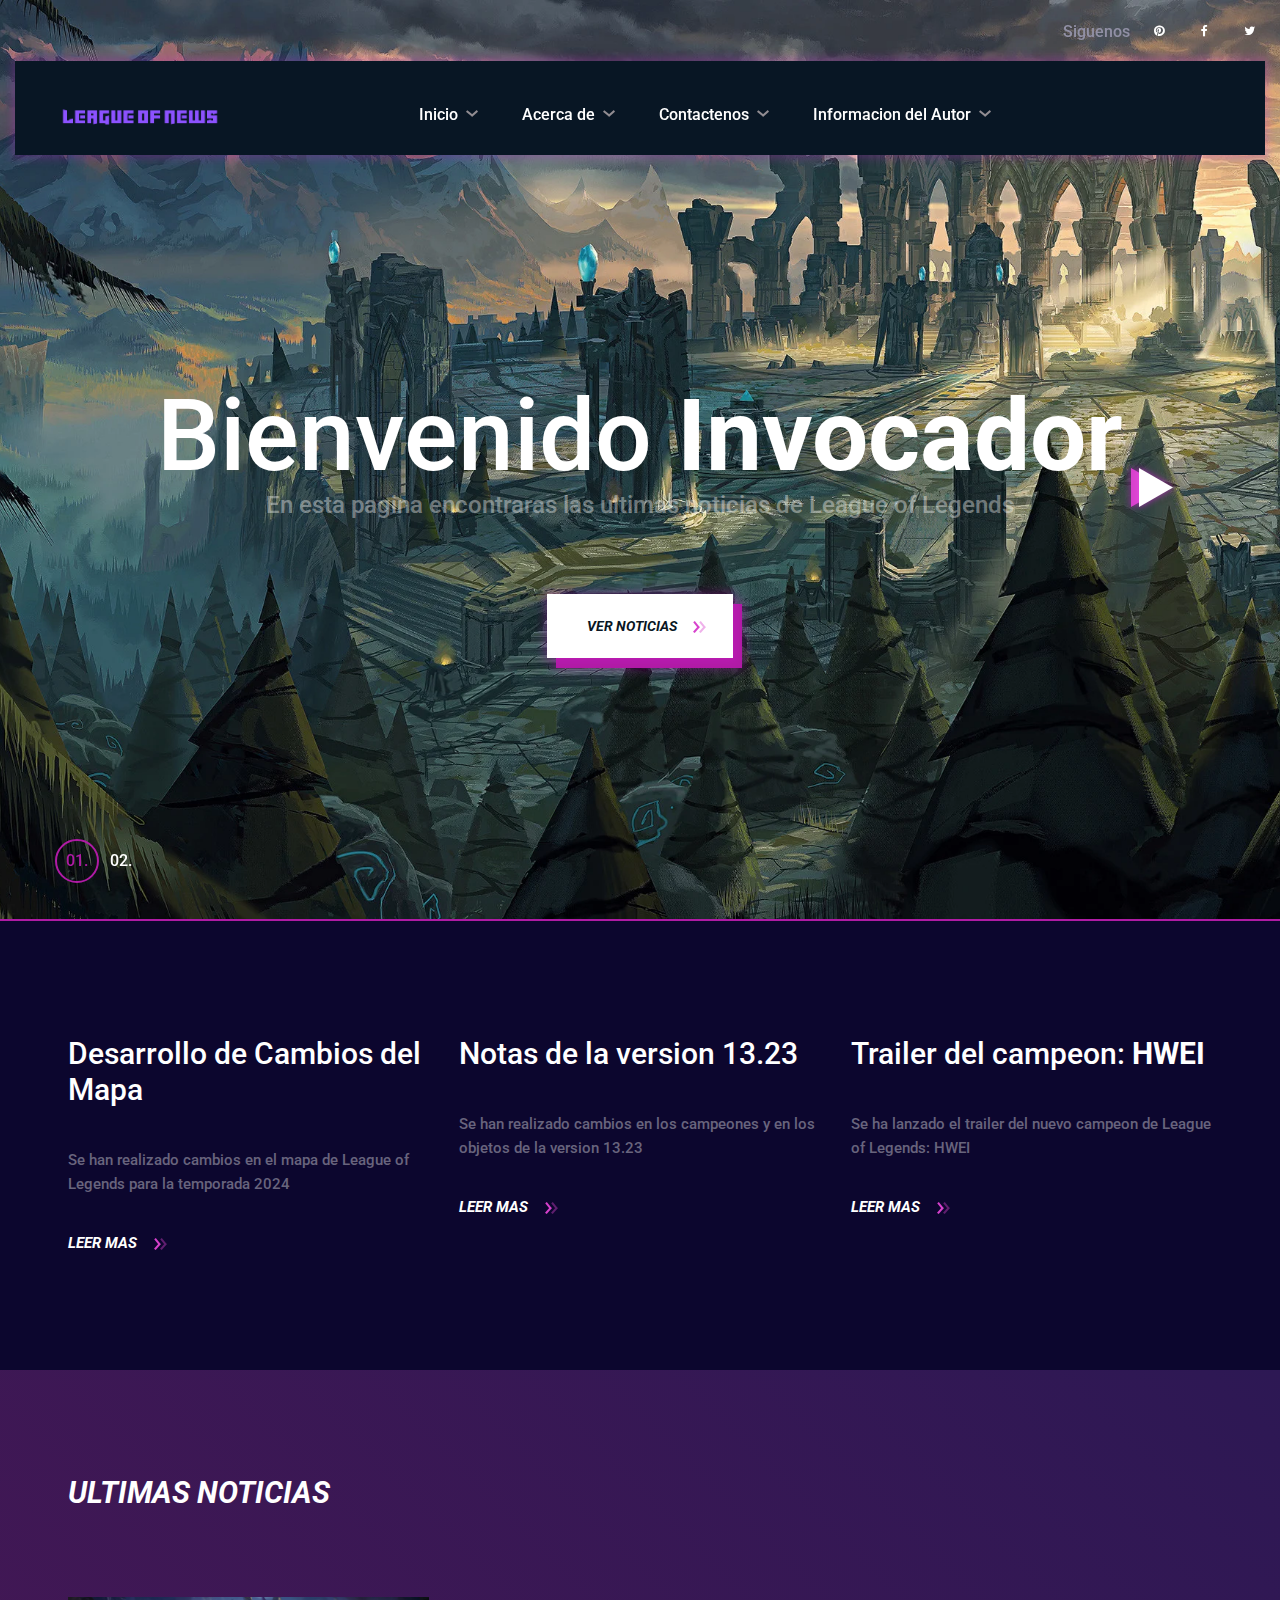
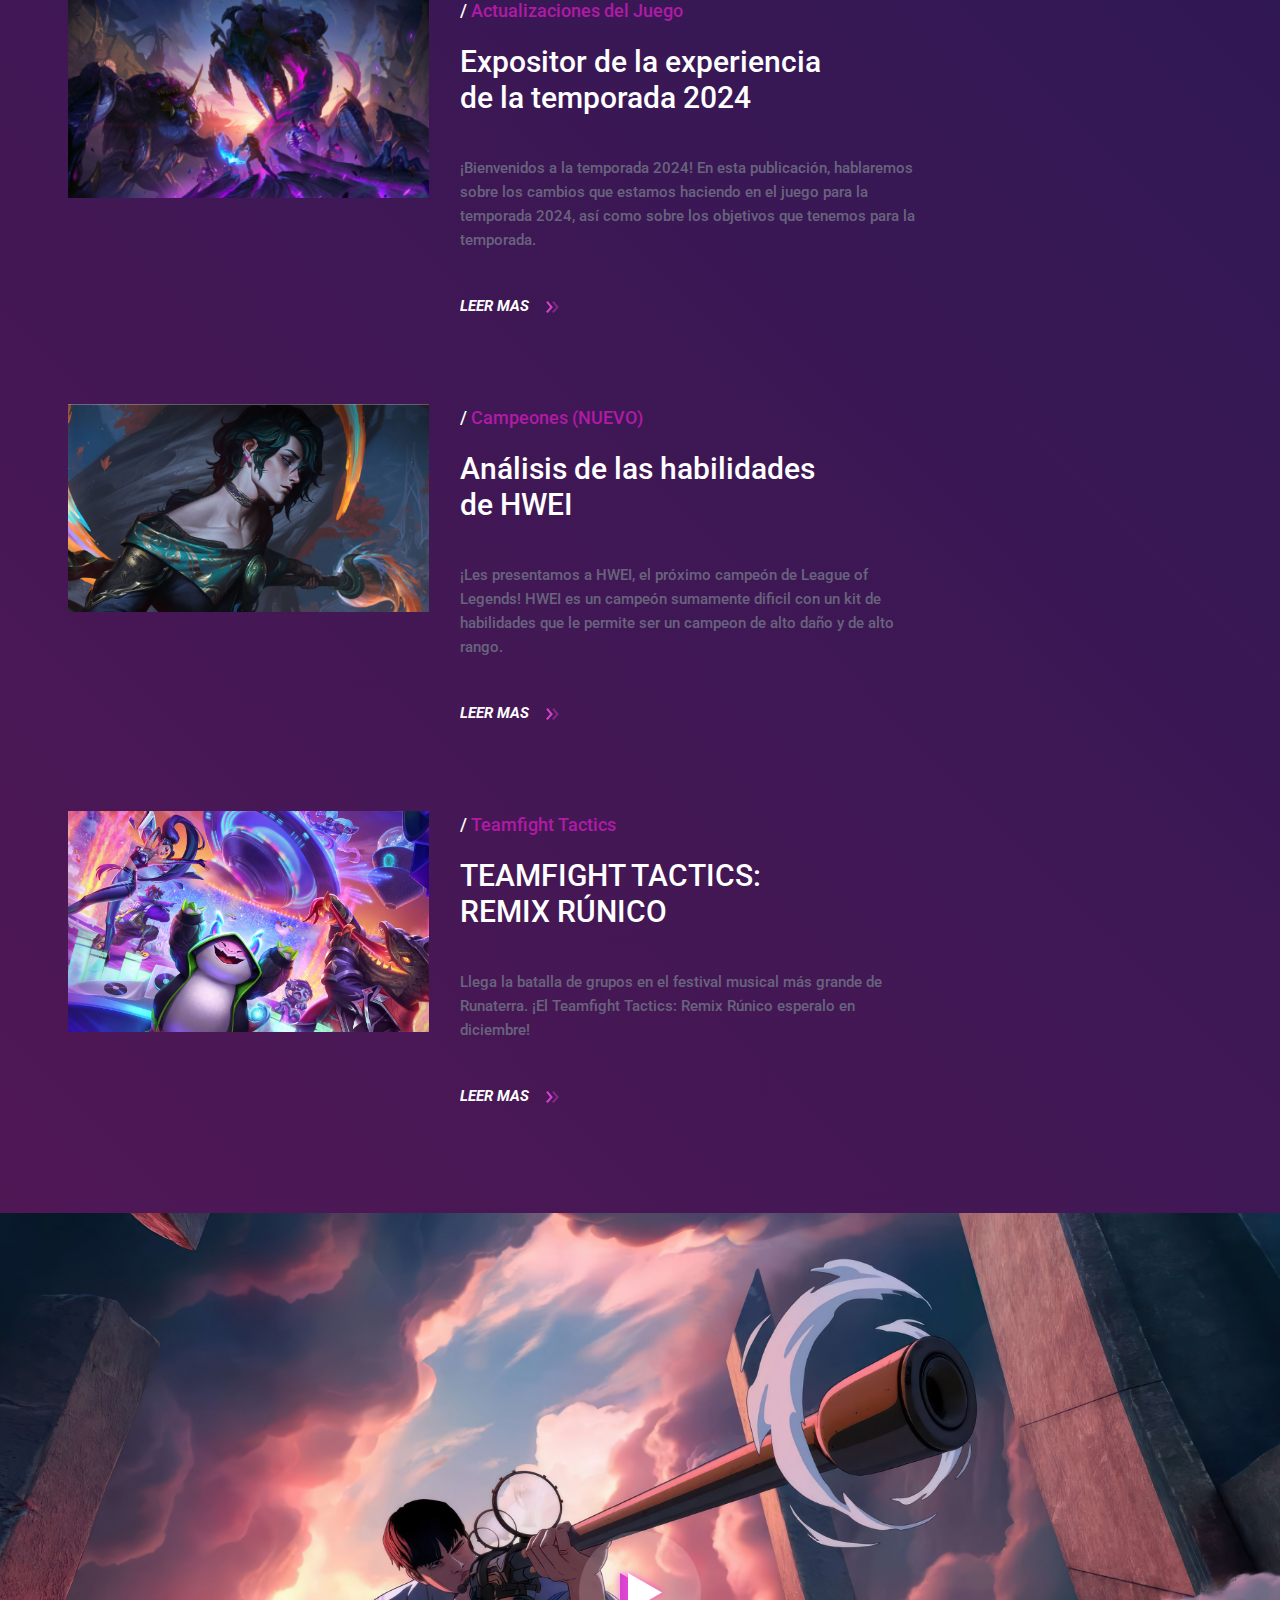
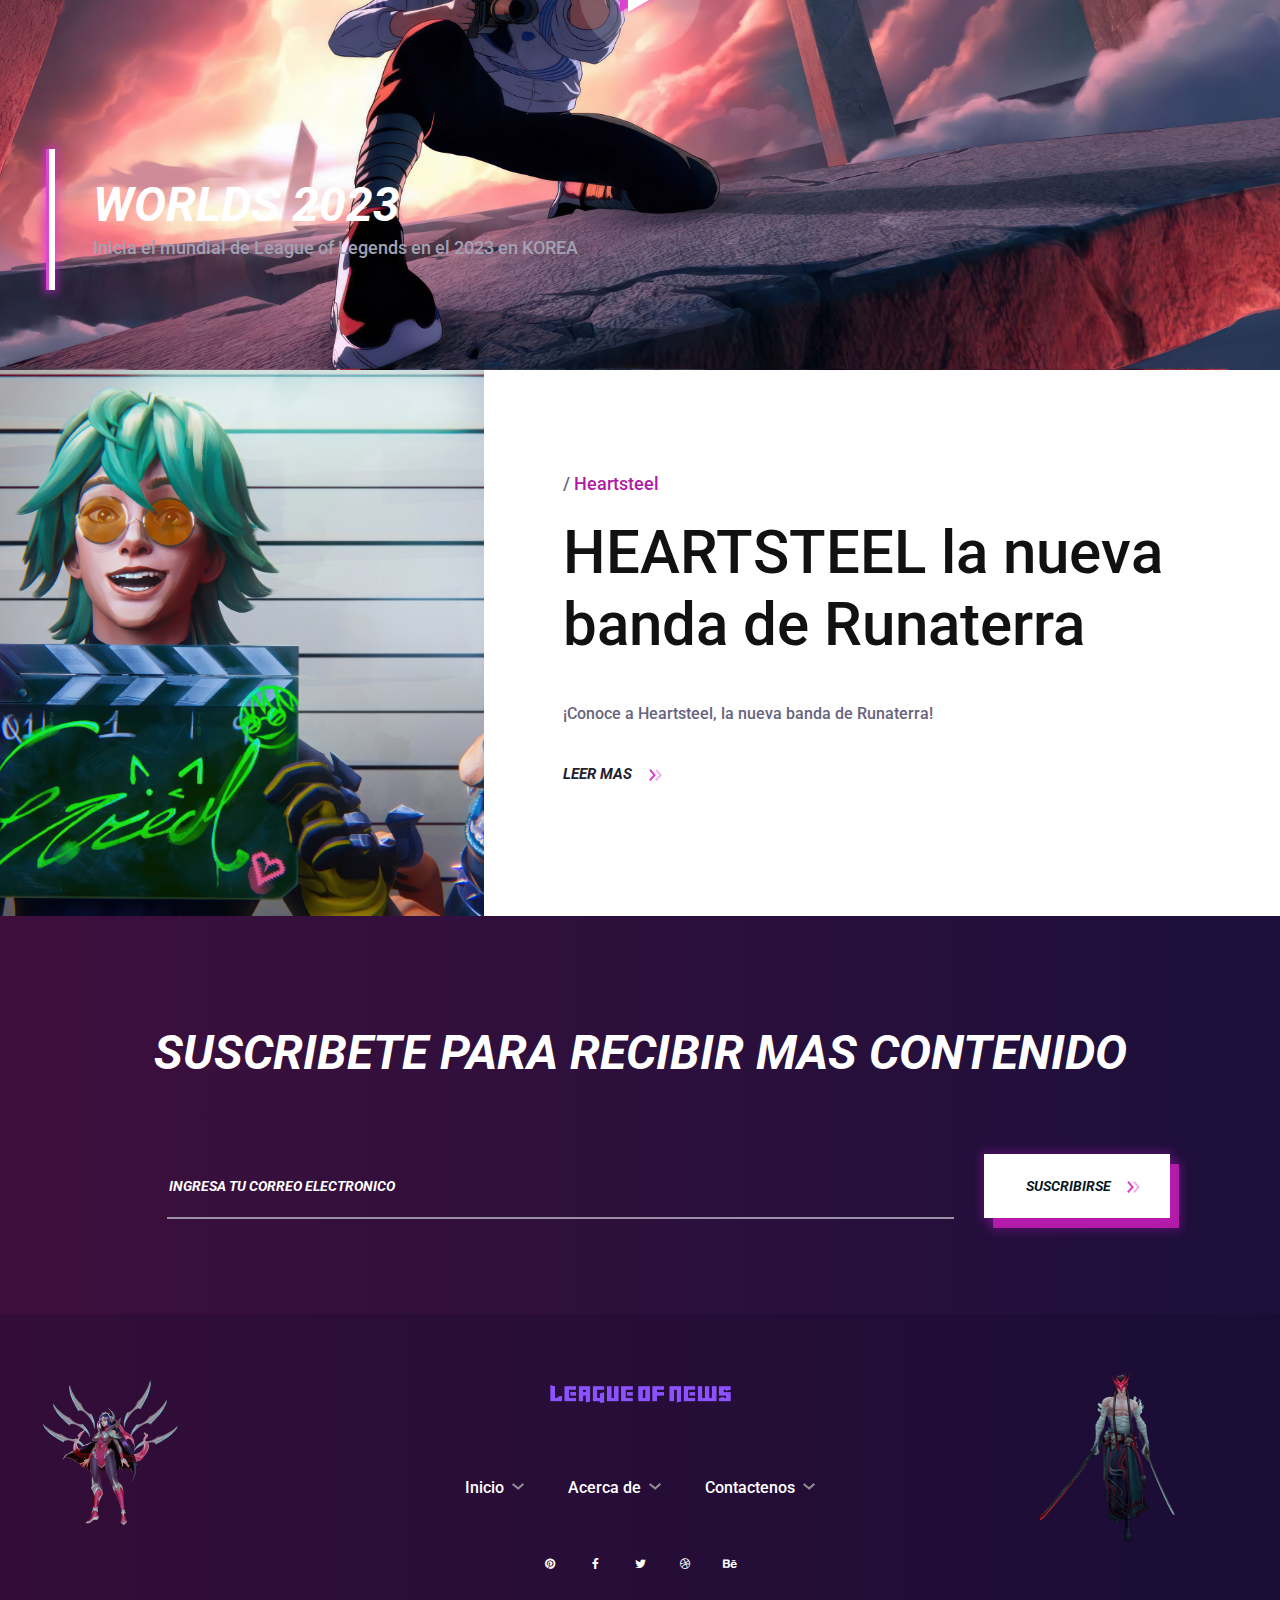
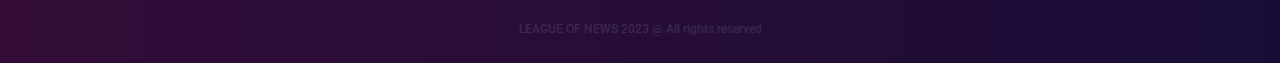
<file: index.html>
<!DOCTYPE html>
<html lang="zxx">

<head>
	<title>League of News</title>
	<meta charset="UTF-8">
	<meta name="description" content="League of New">
	<meta name="keywords" content="League of New,news, magazine, html">
	<meta name="viewport" content="width=device-width, initial-scale=1.0">
	<!-- Favicon -->
	<link href="img/favicon.ico" rel="shortcut icon" />

	<!-- Google Font -->
	<link href="https://fonts.googleapis.com/css?family=Roboto:400,400i,500,500i,700,700i,900,900i" rel="stylesheet">


	<!-- Stylesheets -->
	<link rel="stylesheet" href="css/bootstrap.min.css" />
	<link rel="stylesheet" href="css/font-awesome.min.css" />
	<link rel="stylesheet" href="css/slicknav.min.css" />
	<link rel="stylesheet" href="css/owl.carousel.min.css" />
	<link rel="stylesheet" href="css/magnific-popup.css" />
	<link rel="stylesheet" href="css/animate.css" />

	<!-- styles -->
	<link rel="stylesheet" href="css/style.css" />

</head>

<body>
	<!-- Page Preloder -->
	<div id="preloder">
		<div class="loader"></div>
	</div>

	<!-- Header section -->
	<header class="header-section">
		<div class="header-warp">
			<div class="header-social d-flex justify-content-end">
				<p>Siguenos</p>
				<a href="#"><i class="fa fa-pinterest"></i></a>
				<a href="#"><i class="fa fa-facebook"></i></a>
				<a href="#"><i class="fa fa-twitter"></i></a>
			</div>
			<div class="header-bar-warp d-flex">
				<!-- site logo -->
				<a href="index.html" class="site-logo">
					<img src="./img/LEAGUEOFNEWS.png" alt="">
				</a>
				<nav class="top-nav-area w-100">
					<!-- Menu -->
					<ul class="main-menu primary-menu">
						<li><a href="index.html">Inicio</a></li>
						<li><a href="about.html">Acerca de</a></li>
						<li><a href="contact.html">Contactenos</a></li>
						<li><a href="blog.html">Informacion del Autor</a></li>
					</ul>
				</nav>
			</div>
		</div>
	</header>
	<!-- Header section end -->


	<!-- Hero section -->
	<section class="hero-section overflow-hidden">
		<div class="hero-slider owl-carousel">
			<div class="hero-item set-bg d-flex align-items-center justify-content-center text-center"
				data-setbg="img/aa.webp	">
				<div class="container">
					<h2>Bienvenido <strong>Invocador</strong></h2>
					<p>En esta pagina encontraras las ultimas noticias de League of Legends</p>
					<a href="#" class="site-btn">Ver noticias <img src="img/icons/double-arrow.png" alt="#" /></a>
				</div>
			</div>
			<div class="hero-item set-bg d-flex align-items-center justify-content-center text-center"
				data-setbg="img/wrls.jpg">
				<div class="container">
					<h2>WORLDS 2023</h2>
					<p>El mundial de League of Legends se llevara a cabo en el 2023 en KOREA</p>
					<a href="#" class="site-btn">Ver Mas <img src="img/icons/double-arrow.png" alt="#" /></a>
				</div>
			</div>
		</div>
	</section>
	<!-- Hero section end-->


	<!-- Intro section -->
	<section class="intro-section">
		<div class="container">
			<div class="row">
				<div class="col-md-4">
					<div class="intro-text-box text-box text-white">
						<!-- <div class="top-meta">11.11.18  /  in <a href="">Games</a></div> -->
						<h3>Desarrollo de Cambios del Mapa</h3>
						<p>Se han realizado cambios en el mapa de League of Legends para la temporada 2024</p>
						<a href="https://www.leagueoflegends.com/es-es/news/dev/dev-season-2024-map-changes/"
							target="_blank" class="read-more">Leer Mas <img src="img/icons/double-arrow.png"
								alt="#" /></a>
					</div>
				</div>
				<div class="col-md-4">
					<div class="intro-text-box text-box text-white">
						<!-- <div class="top-meta">11.11.18  /  in <a href="">Playstation</a></div> -->
						<h3>Notas de la version 13.23</h3>
						<p>Se han realizado cambios en los campeones y en los objetos de la version 13.23</p>
						<a href="https://www.leagueoflegends.com/es-es/news/game-updates/patch-13-23-notes/"
							target="_blank" class="read-more">Leer Mas <img src="img/icons/double-arrow.png"
								alt="#" /></a>
					</div>
				</div>
				<div class="col-md-4">
					<div class="intro-text-box text-box text-white">
						<!-- <div class="top-meta">11.11.18  /  in <a href="">Reviews</a></div> -->
						<h3>Trailer del campeon: <strong>HWEI</strong></h3>
						<p>Se ha lanzado el trailer del nuevo campeon de League of Legends: HWEI</p>
						<a href="https://www.youtube.com/watch?v=DRAGMgqBfWg" target="_blank" class="read-more">Leer Mas
							<img src="img/icons/double-arrow.png" alt="#" /></a>
					</div>
				</div>
			</div>
		</div>
	</section>
	<!-- Intro section end -->


	<!-- Blog section -->
	<section class="blog-section spad">
		<div class="container">
			<div class="row">
				<div class="col-xl-9 col-lg-8 col-md-7">
					<div class="section-title text-white">
						<h2>Ultimas Noticias</h2>
					</div>
					<!-- Blog item -->
					<div class="blog-item">
						<div class="blog-thumb">
							<img src="./img/img1.png" alt="">
						</div>
						<div class="blog-text text-box text-white">
							<div class="top-meta">/ <a href="">Actualizaciones del Juego</a></div>
							<h3>Expositor de la experiencia de la temporada 2024</h3>
							<p>¡Bienvenidos a la temporada 2024! En esta publicación, hablaremos sobre los cambios que
								estamos haciendo en el juego para la temporada 2024, así como sobre los objetivos que
								tenemos para la temporada. </p>
							<a href="https://www.youtube.com/watch?v=Gja1Uvpiqs8" target="_blank" class="read-more">Leer
								Mas <img src="img/icons/double-arrow.png" alt="#" /></a>
						</div>
					</div>
					<!-- Blog item -->
					<div class="blog-item">
						<div class="blog-thumb">
							<img src="./img/img2.png" alt="">
						</div>
						<div class="blog-text text-box text-white">
							<div class="top-meta">/ <a href="">Campeones (NUEVO)</a></div>
							<h3>Análisis de las habilidades de HWEI</h3>
							<p>¡Les presentamos a HWEI, el próximo campeón de League of Legends! HWEI es un campeón
								sumamente dificil con un kit de habilidades que le permite ser un campeon de alto daño y
								de alto rango. </p>
							<a href="https://www.leagueoflegends.com/es-es/event/hwei-abilities-rundown/"
								target="_blank" class="read-more">Leer Mas <img src="img/icons/double-arrow.png"
									alt="#" /></a>
						</div>
					</div>
					<!-- Blog item -->
					<div class="blog-item">
						<div class="blog-thumb">
							<img src="./img/img3.png" alt="">
						</div>
						<div class="blog-text text-box text-white">
							<div class="top-meta">/ <a href="">Teamfight Tactics</a></div>
							<h3>TEAMFIGHT TACTICS: REMIX RÚNICO</h3>
							<p>Llega la batalla de grupos en el festival musical más grande de Runaterra. ¡El Teamfight
								Tactics: Remix Rúnico esperalo en diciembre! </p>
							<a href="https://teamfighttactics.leagueoflegends.com/es-es/set-overview/teamfight-tactics-remix-rumble/"
								target="_blank" class="read-more">Leer Mas <img src="img/icons/double-arrow.png"
									alt="#" /></a>
						</div>
					</div>
				</div>

			</div>
		</div>
	</section>
	<!-- Blog section end -->


	<!-- Intro section -->
	<section class="intro-video-section set-bg d-flex align-items-end " data-setbg="./img/worlds.jpg">
		<a href="https://www.youtube.com/watch?v=C3GouGa0noM" class="video-play-btn video-popup"><img
				src="img/icons/solid-right-arrow.png" alt="#"></a>
		<div class="container">
			<div class="video-text">
				<h2>WORLDS 2023</h2>
				<p>Inicia el mundial de League of Legends en el 2023 en KOREA</p>
			</div>
		</div>
	</section>
	<!-- Intro section end -->


	<!-- Featured section -->
	<section class="featured-section">
		<div class="featured-bg set-bg" data-setbg="img/heartsteel.jpg"></div>
		<div class="featured-box">
			<div class="text-box">
				<div class="top-meta">/ <a href="">Heartsteel</a></div>
				<h3>HEARTSTEEL la nueva banda de Runaterra</h3>
				<p>¡Conoce a Heartsteel, la nueva banda de Runaterra! </p>
				<a href="#" class="read-more">Leer Mas <img src="img/icons/double-arrow.png" alt="#" /></a>
			</div>
		</div>
	</section>

	<section class="newsletter-section">
		<div class="container">
			<h2>Suscribete para recibir mas contenido</h2>
			<form class="newsletter-form">
				<input type="email" placeholder="INGRESA TU CORREO ELECTRONICO" required>
				<button class="site-btn">SUSCRIBIRSE <img src="img/icons/double-arrow.png" alt="#" /></button>
			</form>
		</div>
	</section>

	<!-- Footer section -->
	<footer class="footer-section">
		<div class="container">
			<div class="footer-left-pic">
				<img src="img/irelia.png" alt="">
			</div>
			<div class="footer-right-pic">
				<img src="img/yone.png" alt="">
			</div>
			<a href="#" class="footer-logo">
				<img src="./img/LEAGUEOFNEWS.png" alt="">
			</a>
			<ul class="main-menu footer-menu">
				<li><a href="index.html">Inicio</a></li>
				<li><a href="about.html">Acerca de</a></li>
				<li><a href="contact.html">Contactenos</a></li>
			</ul>
			<div class="footer-social d-flex justify-content-center">
				<a href="#"><i class="fa fa-pinterest"></i></a>
				<a href="#"><i class="fa fa-facebook"></i></a>
				<a href="#"><i class="fa fa-twitter"></i></a>
				<a href="#"><i class="fa fa-dribbble"></i></a>
				<a href="#"><i class="fa fa-behance"></i></a>
			</div>
			<div class="copyright"><a href="">LEAGUE OF NEWS</a> 2023 @ All rights reserved</div>
		</div>
	</footer>


	<!--====== Javascripts & Jquery ======-->
	<script src="js/jquery-3.2.1.min.js"></script>
	<script src="js/bootstrap.min.js"></script>
	<script src="js/jquery.slicknav.min.js"></script>
	<script src="js/owl.carousel.min.js"></script>
	<script src="js/jquery.sticky-sidebar.min.js"></script>
	<script src="js/jquery.magnific-popup.min.js"></script>
	<script src="js/main.js"></script>

</body>

</html>
</file>
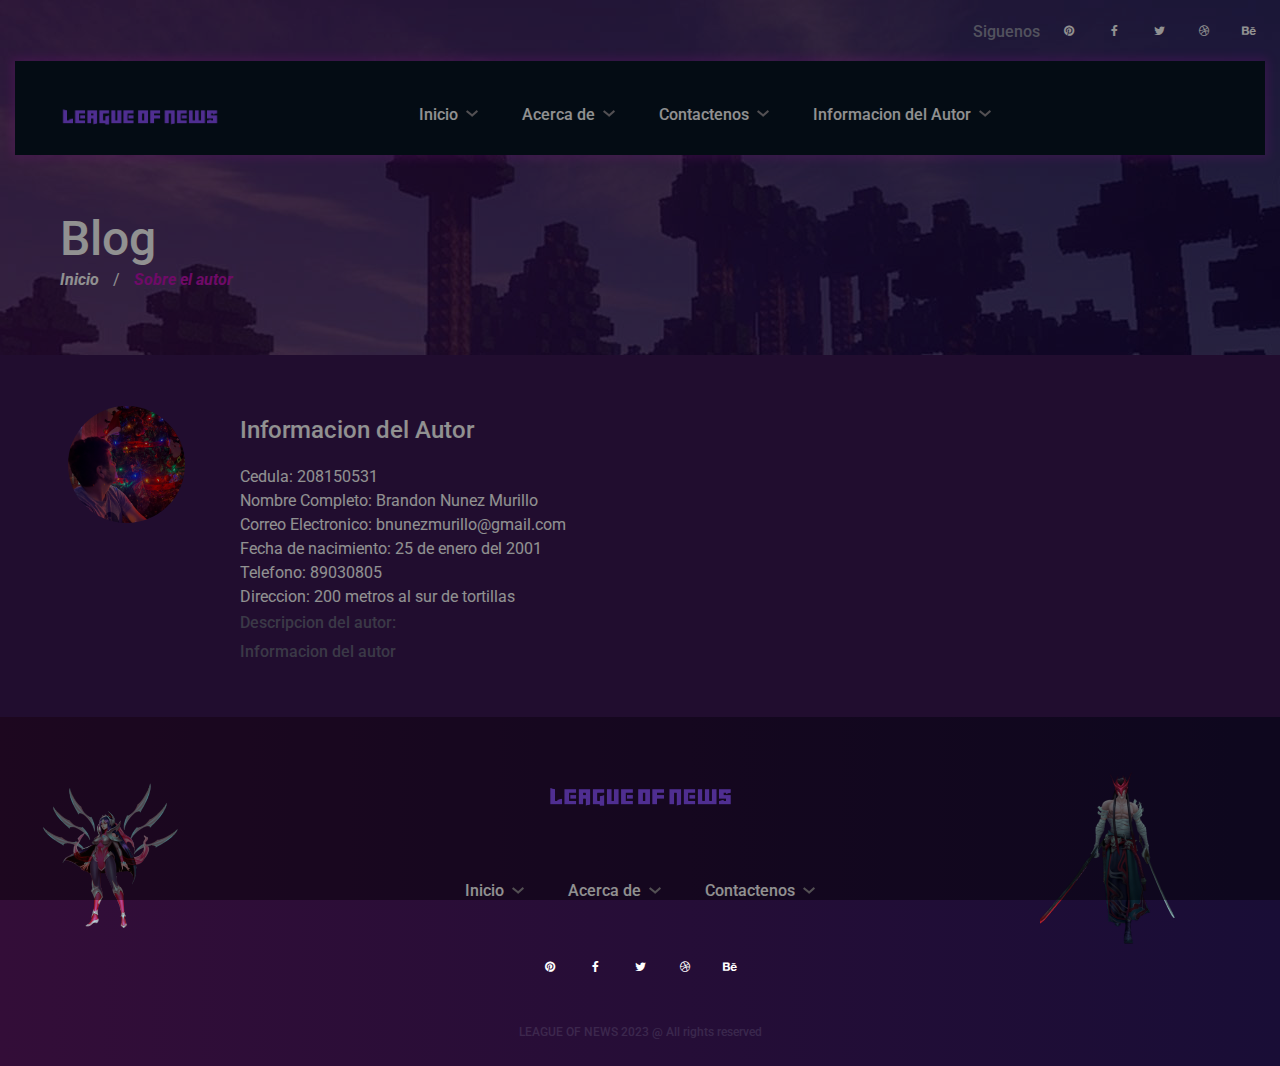
<file: blog.html>
<!DOCTYPE html>
<html lang="zxx">

<head>
	<title>EndGam - Gaming Magazine Template</title>
	<meta charset="UTF-8">
	<meta name="description" content="EndGam Gaming Magazine Template">
	<meta name="keywords" content="endGam,gGaming, magazine, html">
	<meta name="viewport" content="width=device-width, initial-scale=1.0">
	<!-- Favicon -->
	<link href="img/favicon.ico" rel="shortcut icon" />

	<!-- Google Font -->
	<link href="https://fonts.googleapis.com/css?family=Roboto:400,400i,500,500i,700,700i,900,900i" rel="stylesheet">


	<!-- Stylesheets -->
	<link rel="stylesheet" href="css/bootstrap.min.css" />
	<link rel="stylesheet" href="css/font-awesome.min.css" />
	<link rel="stylesheet" href="css/slicknav.min.css" />
	<link rel="stylesheet" href="css/owl.carousel.min.css" />
	<link rel="stylesheet" href="css/magnific-popup.css" />
	<link rel="stylesheet" href="css/animate.css" />

	<!-- Main Stylesheets -->
	<link rel="stylesheet" href="css/style.css" />

	<!-- Implementacion de jquery -->
	<script src="https://code.jquery.com/jquery-3.6.4.min.js"></script>
</head>

<body>
	<!-- Page Preloder -->
	<div id="preloder">
		<div class="loader"></div>
	</div>

	<!-- Header section -->
	<header class="header-section">
		<div class="header-warp">
			<div class="header-social d-flex justify-content-end">
				<p>Siguenos</p>
				<a href="#"><i class="fa fa-pinterest"></i></a>
				<a href="#"><i class="fa fa-facebook"></i></a>
				<a href="#"><i class="fa fa-twitter"></i></a>
				<a href="#"><i class="fa fa-dribbble"></i></a>
				<a href="#"><i class="fa fa-behance"></i></a>
			</div>
			<div class="header-bar-warp d-flex">
				<!-- site logo -->
				<a href="index.html" class="site-logo">
					<img src="./img/LEAGUEOFNEWS.png" alt="">
				</a>
				<nav class="top-nav-area w-100">
					<!-- Menu -->
					<ul class="main-menu primary-menu">
						<li><a href="index.html">Inicio</a></li>
						<li><a href="about.html">Acerca de</a></li>
						<li><a href="contact.html">Contactenos</a></li>
						<li><a href="blog.html">Informacion del Autor</a></li>
					</ul>
				</nav>
			</div>
		</div>
	</header>
	<!-- Header section end -->


	<!-- Page top section -->
	<section class="page-top-section set-bg" data-setbg="img/page-top-bg/3.jpg">
		<div class="page-info">
			<h2>Blog</h2>
			<div class="site-breadcrumb">
				<a href="">Inicio</a> /
				<span>Sobre el autor</span>
			</div>
		</div>
	</section>
	<!-- Page top end-->

	<!-- Newsletter section -->
	<section class="game-author-section">
		<div class="container">
			<div class="game-author-pic set-bg" data-setbg="img/BRAND.jpg"></div>
			<div class="game-author-info">
				<h4>Informacion del Autor</h4>
				<!-- Create a list, with cedula, nombre, correo electronico, fotografia, fecha de nacimiento, telefono, direccion -->
				<ul style="color: white">
					<li>Cedula: 208150531 </li>
					<li>Nombre Completo: Brandon Nunez Murillo</li>
					<li>Correo Electronico: bnunezmurillo@gmail.com </li>
					<li>Fecha de nacimiento: 25 de enero del 2001</li>
					<li>Telefono: 89030805</li>
					<li>Direccion: 200 metros al sur de tortillas</li>
				</ul>
				<p>Descripcion del autor: <br/> Informacion del autor</p>


			</div>
		</div>
	</section>
	<!-- Newsletter section end -->


	<!-- Footer section -->
	<footer class="footer-section">
		<div class="container">
			<div class="footer-left-pic">
				<img src="img/irelia.png" alt="">
			</div>
			<div class="footer-right-pic">
				<img src="img/yone.png" alt="">
			</div>
			<a href="#" class="footer-logo">
				<img src="./img/LEAGUEOFNEWS.png" alt="">
			</a>
			<ul class="main-menu footer-menu">
				<li><a href="index.html">Inicio</a></li>
				<li><a href="about.html">Acerca de</a></li>
				<li><a href="contact.html">Contactenos</a></li>
			</ul>
			<div class="footer-social d-flex justify-content-center">
				<a href="#"><i class="fa fa-pinterest"></i></a>
				<a href="#"><i class="fa fa-facebook"></i></a>
				<a href="#"><i class="fa fa-twitter"></i></a>
				<a href="#"><i class="fa fa-dribbble"></i></a>
				<a href="#"><i class="fa fa-behance"></i></a>
			</div>
			<div class="copyright"><a href="">LEAGUE OF NEWS</a> 2023 @ All rights reserved</div>
		</div>
	</footer>
	<!-- Footer section end -->


	<!--====== Javascripts & Jquery ======-->
	<script src="js/jquery-3.2.1.min.js"></script>
	<script src="js/bootstrap.min.js"></script>
	<script src="js/jquery.slicknav.min.js"></script>
	<script src="js/owl.carousel.min.js"></script>
	<script src="js/jquery.sticky-sidebar.min.js"></script>
	<script src="js/jquery.magnific-popup.min.js"></script>
	<script src="js/main.js"></script>

</body>

</html>
</file>
<file: css/style.css>
html,
body {
	height: 100%;
	font-family: 'Roboto', sans-serif;
	-webkit-font-smoothing: antialiased;
	font-smoothing: antialiased;
}

h1,
h2,
h3,
h4,
h5,
h6 {
	margin: 0;
	color: #111111;
	font-weight: 500;
}

h1 {
	font-size: 70px;
}

h2 {
	font-size: 36px;
}

h3 {
	font-size: 30px;
}

h4 {
	font-size: 24px;
}

h5 {
	font-size: 18px;
}

h6 {
	font-size: 16px;
}

p {
	font-size: 15px;
	color: #585858;
	line-height: 1.6;
	font-weight: 500;
}

img {
	max-width: 100%;
}

input:focus,
select:focus,
button:focus,
textarea:focus {
	outline: none;
}

a:hover,
a:focus {
	text-decoration: none;
	outline: none;
}

ul,
ol {
	padding: 0;
	margin: 0;
}

::-webkit-input-placeholder {
	color: #fff;
	font-style: italic;
	text-transform: uppercase;
}

:-ms-input-placeholder {
	color: #fff;
	font-style: italic;
	text-transform: uppercase;
}

::-ms-input-placeholder {
	color: #fff;
	font-style: italic;
	text-transform: uppercase;
}

::placeholder {
	color: #fff;
	font-style: italic;
	text-transform: uppercase;
}

/*---------------------
  Helper CSS
-----------------------*/

.section-title h2 {
	font-size: 30px;
	text-transform: uppercase;
	font-weight: 700;
	font-style: italic;
}

.set-bg {
	background-repeat: no-repeat;
	background-size: cover;
	background-position: top center;
}

.spad {
	padding-top: 105px;
	padding-bottom: 105px;
}

.text-white h1,
.text-white h2,
.text-white h3,
.text-white h4,
.text-white h5,
.text-white h6,
.text-white p,
.text-white span,
.text-white li,
.text-white a {
	color: #fff;
}

/*---------------------
  Commom elements
-----------------------*/

/* buttons */

.site-btn {
	display: inline-block;
	border: none;
	font-size: 14px;
	font-weight: 700;
	font-style: italic;
	min-width: 186px;
	padding: 24px 30px;
	border-radius: 0;
	text-transform: uppercase;
	color: #081624;
	line-height: normal;
	cursor: pointer;
	text-align: center;
	background: #fff;
	position: relative;
	z-index: 1;
}

.site-btn img {
	position: relative;
	left: 13px;
	width: auto !important;
	display: inline-block !important;
}

.site-btn:after,
.site-btn:before {
	position: absolute;
	content: "";
	width: 100%;
	height: 100%;
	left: 9px;
	top: 10px;
	background: #b01ba5;
	z-index: -2;
	-webkit-box-shadow: 0 0 9px 3px rgba(226, 30, 228, 0.24);
	box-shadow: 0 0 9px 3px rgba(226, 30, 228, 0.24);
}

.site-btn:before {
	left: 0;
	top: 0;
	background: #fff;
	z-index: -1;
}

.site-btn:hover {
	color: #081624;
}

/* Preloder */

#preloder {
	position: fixed;
	width: 100%;
	height: 100%;
	top: 0;
	left: 0;
	z-index: 999999;
	background: #000;
}

.loader {
	width: 40px;
	height: 40px;
	position: absolute;
	top: 50%;
	left: 50%;
	margin-top: -13px;
	margin-left: -13px;
	border-radius: 60px;
	animation: loader 0.8s linear infinite;
	-webkit-animation: loader 0.8s linear infinite;
}

@keyframes loader {
	0% {
		-webkit-transform: rotate(0deg);
		transform: rotate(0deg);
		border: 4px solid #f44336;
		border-left-color: transparent;
	}

	50% {
		-webkit-transform: rotate(180deg);
		transform: rotate(180deg);
		border: 4px solid #673ab7;
		border-left-color: transparent;
	}

	100% {
		-webkit-transform: rotate(360deg);
		transform: rotate(360deg);
		border: 4px solid #f44336;
		border-left-color: transparent;
	}
}

@-webkit-keyframes loader {
	0% {
		-webkit-transform: rotate(0deg);
		border: 4px solid #f44336;
		border-left-color: transparent;
	}

	50% {
		-webkit-transform: rotate(180deg);
		border: 4px solid #673ab7;
		border-left-color: transparent;
	}

	100% {
		-webkit-transform: rotate(360deg);
		border: 4px solid #f44336;
		border-left-color: transparent;
	}
}

/*------------------
  Header section
---------------------*/

.header-section {
	position: absolute;
	width: 100%;
	left: 0;
	top: 0;
	z-index: 99;
	padding: 15px 15px 0;
}

.header-warp {
	max-width: 1496px;
	margin: 0 auto;
}

.header-social p,
.footer-social p,
.geme-social-share p {
	display: inline-block;
	color: #9190a5;
	font-size: 16px;
	padding-top: 4px;
}

.header-social a,
.footer-social a,
.geme-social-share a {
	display: -ms-inline-flex;
	display: -webkit-inline-box;
	display: -ms-inline-flexbox;
	display: inline-flex;
	width: 32px;
	height: 32px;
	-webkit-box-align: center;
	-ms-flex-align: center;
	align-items: center;
	-webkit-box-pack: center;
	-ms-flex-pack: center;
	justify-content: center;
	border-radius: 50%;
	color: #fff;
	font-size: 12px;
	margin-left: 13px;
	-webkit-transition: all 0.3s;
	-o-transition: all 0.3s;
	transition: all 0.3s;
}

.header-social a:hover,
.footer-social a:hover,
.geme-social-share a:hover {
	background: #b01ba5;
}

.header-bar-warp {
	background: #081624;
	padding: 39px 40px 0;
	-webkit-box-shadow: 0 0 9px 3px rgba(226, 30, 228, 0.24);
	box-shadow: 0 0 9px 3px rgba(226, 30, 228, 0.24);
}

.site-logo {
	float: left;
}

.mb-2 {
	margin-bottom: 5%;
}

.user-panel {
	float: right;
	font-size: 16px;
	font-weight: 500;
	color: #fff;
	padding-top: 3px;
}

.user-panel a {
	color: #fff;
}

.user-panel a:hover {
	color: #b01ba5;
}

.main-menu {
	list-style: none;
	text-align: center;
	padding-top: 3px;
}

.main-menu li {
	display: inline-block;
	position: relative;
}

.main-menu li a {
	display: block;
	font-size: 16px;
	font-weight: 500;
	color: #fff;
	margin-right: 40px;
	padding-bottom: 28px;
	position: relative;
	padding-right: 20px;
}

.main-menu li a:after {
	position: absolute;
	content: "";
	width: 20px;
	height: 20px;
	right: 0;
	top: 1px;
	background-image: url("../img/icons/arrow-down.png");
	background-repeat: no-repeat;
	background-position: right center;
}

.main-menu li a i {
	color: #928d92;
	margin-left: 5px;
}

.main-menu li a:hover {
	color: #b01ba5;
}

.main-menu li a:hover:after {
	background-image: url("../img/icons/arrow-down-color.png");
}

.main-menu li a:hover i {
	color: #b01ba5;
}

.main-menu li:hover .sub-menu {
	visibility: visible;
	opacity: 1;
	margin-top: 0;
}

.main-menu li:hover>a {
	color: #b01ba5;
}

.main-menu li:hover>a:after {
	background-image: url("../img/icons/arrow-down-color.png");
}

.main-menu li .sub-menu {
	position: absolute;
	list-style: none;
	text-align: left;
	width: 220px;
	left: 0;
	top: 100%;
	padding: 20px 0;
	visibility: hidden;
	opacity: 0;
	margin-top: 50px;
	background: #fff;
	z-index: 99;
	-webkit-transition: all 0.4s;
	-o-transition: all 0.4s;
	transition: all 0.4s;
	-webkit-box-shadow: 2px 7px 20px rgba(0, 0, 0, 0.4);
	box-shadow: 2px 7px 20px rgba(0, 0, 0, 0.4);
}

.main-menu li .sub-menu li {
	display: block;
}

.main-menu li .sub-menu li a {
	display: block;
	color: #000;
	margin-right: 0;
	padding: 8px 30px;
}

.main-menu li .sub-menu li a:after {
	display: none;
}

.main-menu li .sub-menu li a:hover {
	color: #b01ba5;
}

.slicknav_menu {
	display: none;
}

/*------------------
  Hero section
---------------------*/

.hero-slider .owl-dots {
	display: -ms-flex;
	display: -webkit-box;
	display: -ms-flexbox;
	display: flex;
	z-index: 2;
	left: calc(50% - 740px);
	bottom: 38px;
	position: relative;
	width: 1496px;
	position: absolute;
}

.hero-slider .owl-dots .owl-dot {
	width: 44px;
	height: 44px;
	border-radius: 50%;
	font-size: 16px;
	font-weight: 500;
	border: 2px solid transparent;
	color: #fff;
	display: -ms-inline-flex;
	display: -webkit-inline-box;
	display: -ms-inline-flexbox;
	display: inline-flex;
	-webkit-box-align: center;
	-ms-flex-align: center;
	align-items: center;
	-webkit-box-pack: center;
	-ms-flex-pack: center;
	justify-content: center;
}

.hero-slider .owl-dots .owl-dot.active {
	color: #b01ba5;
	border: 2px solid #b01ba5;
}

.hero-slider .owl-nav {
	margin-top: -24px;
	display: block;
}

.hero-slider .owl-nav .owl-next {
	position: absolute;
	top: 50%;
	right: 100px;
}

.hero-item {
	height: 921px;
	padding-top: 125px;
	border-bottom: 2px solid #b01ba5;
}

.hero-item h2 {
	font-size: 100px;
	color: #fff;
	font-weight: 500;
	line-height: 1;
	position: relative;
	top: 100px;
	opacity: 0;
}

.hero-item p {
	font-size: 24px;
	color: rgba(255, 255, 255, 0.4);
	font-weight: 500;
	opacity: 0.39;
	margin-bottom: 70px;
	position: relative;
	top: 80px;
	opacity: 0;
}

.hero-item .site-btn {
	position: relative;
	top: 50px;
	opacity: 0;
}

.hero-slider .owl-item.active .hero-item h2,
.hero-slider .owl-item.active .hero-item p,
.hero-slider .owl-item.active .hero-item .site-btn {
	top: 0;
	opacity: 1;
}

.hero-slider .owl-item.active .hero-item h2 {
	-webkit-transition: all 0.5s ease 0.4s;
	-o-transition: all 0.5s ease 0.4s;
	transition: all 0.5s ease 0.4s;
}

.hero-slider .owl-item.active .hero-item p {
	-webkit-transition: all 0.5s ease 0.6s;
	-o-transition: all 0.5s ease 0.6s;
	transition: all 0.5s ease 0.6s;
}

.hero-slider .owl-item.active .hero-item .site-btn {
	-webkit-transition: all 0.5s ease 0.8s;
	-webkit-transition: all 0.5s ease 0.8s;
	-o-transition: all 0.5s ease 0.8s;
	transition: all 0.5s ease 0.8s;
}

.hero-slider .owl-item.active .hero-item .offer-card {
	opacity: 1;
	-webkit-transform: rotate(0deg);
	-ms-transform: rotate(0deg);
	transform: rotate(0deg);
	-webkit-transition: all 0.5s ease 1s;
	-webkit-transition: all 0.5s ease 1s;
	-o-transition: all 0.5s ease 1s;
	transition: all 0.5s ease 1s;
}

/* ----------------
  Intro section
---------------------*/

.intro-section {
	background: #0c062e;
	padding: 115px 0;
}

.text-box .top-meta {
	font-size: 18px;
	font-weight: 500;
	margin-bottom: 20px;
}

.text-box .top-meta a {
	color: #b01ba5;
}

.text-box h3 {
	margin-bottom: 40px;
	max-width: 370px;
}

.text-box p {
	font-size: 15px;
	font-weight: 500;
	color: #68647d;
	margin-bottom: 35px;
}

.text-box .read-more {
	font-size: 15px;
	text-transform: uppercase;
	font-weight: 700;
	font-style: italic;
	color: #fff;
}

.text-box .read-more img {
	margin-left: 13px;
}

/* ----------------
 Blog Section
---------------------*/

.blog-section {
	/* Permalink - use to edit and share this gradient: http://colorzilla.com/gradient-editor/#501755+0,2d1854+100 */
	background: #501755;
	/* Old browsers */
	/* FF3.6-15 */
	background: -webkit-linear-gradient(45deg, #501755 0%, #2d1854 100%);
	/* Chrome10-25,Safari5.1-6 */
	background: -o-linear-gradient(45deg, #501755 0%, #2d1854 100%);
	background: linear-gradient(45deg, #501755 0%, #2d1854 100%);
	/* W3C, IE10+, FF16+, Chrome26+, Opera12+, Safari7+ */
	filter: progid:DXImageTransform.Microsoft.gradient(startColorstr='#501755', endColorstr='#2d1854', GradientType=1);
	/* IE6-9 fallback on horizontal gradient */
}

.blog-section .section-title {
	margin-bottom: 25px;
}

.blog-filter {
	list-style: none;
	display: block;
}

.blog-filter li {
	display: inline-block;
}

.blog-filter li a {
	display: block;
	color: #fff;
	padding: 16px 36px;
	font-size: 16px;
	font-weight: 700;
	background: #6f2b95;
	line-height: 1.1;
	margin-right: 7px;
	-webkit-transition: all 0.3s;
	-o-transition: all 0.3s;
	transition: all 0.3s;
	margin-bottom: 10px;
}

.blog-filter li a:hover {
	background: #b01ba5;
}

.blog-item {
	margin-top: 86px;
}

.blog-item .blog-thumb {
	width: 362px;
	float: left;
	margin-right: 30px;
}

.blog-item .text-box {
	overflow: hidden;
}

.blog-item .text-box p {
	margin-bottom: 42px;
}

.widget-item {
	margin-bottom: 85px;
}

.widget-item:last-child {
	margin-bottom: 0;
}

.widget-item .widget-title {
	color: #fff;
	text-transform: uppercase;
	font-weight: 700;
	font-style: italic;
	padding-left: 38px;
	margin-bottom: 48px;
}

.trending-widget .tw-item {
	margin-bottom: 38px;
}

.trending-widget .tw-item:last-child {
	margin-bottom: 0;
}

.trending-widget .tw-thumb {
	float: left;
	margin-right: 17px;
	overflow: hidden;
}

.trending-widget .tw-text .tw-meta {
	color: #68647d;
	font-size: 12px;
	font-weight: 500;
	margin-bottom: 7px;
}

.trending-widget .tw-text .tw-meta a {
	color: #b01ba5;
}

.trending-widget .tw-text h5 {
	font-size: 18px;
	color: #fff;
	line-height: 1.5;
}

.categories-widget {
	background: #34164b;
	padding: 55px 0 25px;
}

.categories-widget ul {
	list-style: none;
	padding: 0 38px;
}

.categories-widget ul li {
	display: block;
}

.categories-widget ul li a {
	display: inline-block;
	position: relative;
	font-size: 16px;
	color: #68647d;
	font-weight: 500;
	margin-bottom: 15px;
	padding-right: 19px;
	-webkit-transition: all 0.2s;
	-o-transition: all 0.2s;
	transition: all 0.2s;
	background-image: url("../img/icons/double-arrow.png");
	background-repeat: no-repeat;
	background-position: right -120% center;
	background-size: 11px;
}

.categories-widget ul li a:hover {
	color: #b01ba5;
	background-position: right center;
}

.search-widget {
	position: relative;
}

.search-widget input {
	width: 100%;
	height: 40px;
	border: none;
	border-bottom: 2px solid #72628b;
	background: none;
	padding-right: 60px;
	color: #fff;
}

.search-widget button {
	position: absolute;
	right: 0;
	top: 0;
	color: #b01ba5;
	font-weight: 700;
	font-size: 14px;
	font-style: italic;
	cursor: pointer;
	background: none;
	border: none;
	text-transform: uppercase;
}

.latest-comments .lc-item {
	margin-bottom: 30px;
}

.latest-comments .lc-item:last-child {
	margin-bottom: 0;
}

.latest-comments .lc-item .lc-avatar {
	width: 64px;
	height: 64px;
	border-radius: 50%;
	float: left;
	margin-right: 12px;
}

.latest-comments .lc-item .tw-text {
	padding-top: 10px;
	font-size: 16px;
	color: #fff;
	font-weight: 500;
}

.latest-comments .lc-item .tw-text a {
	color: #b01ba5;
}

.latest-comments .lc-item .tw-text span {
	color: #68647d;
}

/* --------------------
  Intro video section
-----------------------*/

.intro-video-section {
	height: 757px;
	position: relative;
}

.video-play-btn {
	position: absolute;
	left: calc(50% - 61px);
	top: calc(50% - 61px);
	width: 122px;
	height: 122px;
	text-align: center;
	padding-top: 35px;
	border-radius: 50%;
	background: rgba(255, 255, 255, 0.16);
}

.video-text {
	margin-bottom: 80px;
	padding: 27px 0;
	padding-left: 25px;
	position: relative;
}

.video-text h2 {
	font-size: 48px;
	text-transform: uppercase;
	font-style: italic;
	font-weight: 700;
	color: #fff;
	margin-bottom: 1px;
}

.video-text p {
	font-size: 18px;
	color: #a3a1b3;
	font-weight: 500;
	margin-bottom: 0;
}

.video-text:after {
	position: absolute;
	content: "";
	width: 9px;
	height: 100%;
	left: -22px;
	top: 0;
	border-left: 3px solid #de46d6;
	background: #fff;
	-webkit-box-shadow: 0 0 9px 3px rgba(226, 30, 228, 0.5);
	box-shadow: 0 0 9px 3px rgba(226, 30, 228, 0.5);
}

/* ----------------
  Featured section
---------------------*/

.featured-section {
	position: relative;
	overflow: hidden;
}

.featured-bg {
	width: calc(50% - 156px);
	float: left;
	height: 100%;
	left: 0;
	right: 0;
	position: absolute;
}

.featured-box {
	float: right;
	width: calc(50% + 156px);
	background: #fff;
	padding: 100px 50px 130px 79px;
}

.featured-box .text-box {
	max-width: 810px;
}

.featured-box .text-box .top-meta {
	color: #68647d;
}

.featured-box .text-box h3 {
	font-size: 60px;
	max-width: 100%;
}

.featured-box .text-box p {
	font-size: 16px;
}

.featured-box .text-box .read-more {
	color: #251e2f;
}

.gradient-bg,
.newsletter-section {
	background: #3e0f3d;
	background: -webkit-linear-gradient(left, #3e0f3d 0%, #1c0f3b 100%);
	background: -webkit-gradient(linear, left top, right top, from(#3e0f3d), to(#1c0f3b));
	background: -o-linear-gradient(left, #3e0f3d 0%, #1c0f3b 100%);
	background: linear-gradient(to right, #3e0f3d 0%, #1c0f3b 100%);
	filter: progid:DXImageTransform.Microsoft.gradient(startColorstr='#3e0f3d', endColorstr='#1c0f3b', GradientType=1);
}

/* --------------------
  Newsletter section
----------------------*/

.newsletter-section {
	padding: 108px 0 95px;
	text-align: center;
}

.newsletter-section h2 {
	font-size: 48px;
	color: #fff;
	font-weight: 700;
	font-style: italic;
	text-transform: uppercase;
	margin-bottom: 73px;
}

.newsletter-form {
	padding-left: 56px;
}

.newsletter-form input {
	font-size: 14px;
	font-weight: 700;
	font-style: italic;
	color: #fff;
	width: 787px;
	border: none;
	border-bottom: 2px solid #9b91a6;
	background: none;
	height: 63px;
	margin-right: 26px;
}

/* ----------------
  Footer section
---------------------*/

.footer-section {
	text-align: center;
	
	background: #330d38;
	background: -webkit-linear-gradient(left, #330d38 0%, #190d36 100%);
	background: -webkit-gradient(linear, left top, right top, from(#330d38), to(#190d36));
	background: -o-linear-gradient(left, #330d38 0%, #190d36 100%);
	background: linear-gradient(to right, #330d38 0%, #190d36 100%);
	filter: progid:DXImageTransform.Microsoft.gradient(startColorstr='#330d38', endColorstr='#190d36', GradientType=1);
}

.footer-section .container {
	position: relative;
	padding: 60px 15px 25px;
}

.footer-left-pic {
	position: absolute;
	left: -13px;
	bottom: 19px;
}

.footer-right-pic {
	position: absolute;
	right: 50px;
	bottom: 19px;
}

.footer-menu {
	padding-top: 62px;
}

.footer-menu li:last-child a {
	margin-right: 0;
}

.footer-social {
	padding-top: 20px;
	padding-bottom: 40px;
}

.footer-social a:first-child {
	margin-left: 0;
}

.copyright {
	font-size: 12px;
	font-weight: 500;
	color: #9190a5;
	opacity: 0.20;
}

.copyright a {
	color: #9190a5;
}

.copyright a:hover {
	text-decoration: underline;
}

/* ----------------
  Other Pages
=====================
---------------------*/

.page-top-section {
	height: 355px;
	padding-top: 210px;
}

.page-info {
	max-width: 1496px;
	margin: 0 auto;
	font-size: 16px;
	color: #fff;
	padding-left: 60px;
}

.page-info h2 {
	color: #fff;
	font-size: 48px;
}

.site-breadcrumb a,
.site-breadcrumb span {
	font-style: italic;
	color: #fff;
	margin: 0 10px;
	font-weight: 700;
}

.site-breadcrumb a:first-child {
	margin-left: 0;
}

.site-breadcrumb span {
	color: #c313b7;
}

/* --------------
  Games Page
-----------------*/

.games-section {
	padding: 108px 0;
	background: #501755;
	background: -webkit-linear-gradient(45deg, #501755 0%, #2d1854 100%);
	background: -o-linear-gradient(45deg, #501755 0%, #2d1854 100%);
	background: linear-gradient(45deg, #501755 0%, #2d1854 100%);
	filter: progid:DXImageTransform.Microsoft.gradient(startColorstr='#501755', endColorstr='#2d1854', GradientType=1);
}

.game-filter {
	list-style: none;
	margin-bottom: 82px;
}

.game-filter li {
	display: inline-block;
	width: 40px;
	height: 34px;
	background: #503c6e;
	border-radius: 17px;
	-webkit-transition: all 0.3s;
	-o-transition: all 0.3s;
	transition: all 0.3s;
}

.game-filter li:hover {
	background: #c313b7;
}

.game-filter li a {
	font-size: 15px;
	font-weight: 700;
	color: #fff;
	display: block;
	width: 100%;
	height: 100%;
	text-align: center;
	padding-top: 7px;
}

.game-item {
	margin-bottom: 80px;
}

.game-item h5 {
	font-size: 20px;
	color: #fff;
	padding-top: 30px;
	margin-bottom: 20px;
}

.game-item .read-more {
	font-size: 15px;
	text-transform: uppercase;
	font-weight: 700;
	font-style: italic;
	color: #b01ba5;
}

.game-item .read-more img {
	margin-left: 13px;
}

.site-pagination {
	display: -ms-flex;
	display: -webkit-box;
	display: -ms-flexbox;
	display: flex;
}

.site-pagination a {
	width: 38px;
	height: 44px;
	border-radius: 50%;
	font-size: 16px;
	font-weight: 500;
	border: 2px solid transparent;
	color: #fff;
	display: -ms-inline-flex;
	display: -webkit-inline-box;
	display: -ms-inline-flexbox;
	display: inline-flex;
	-webkit-box-align: center;
	-ms-flex-align: center;
	align-items: center;
	-webkit-box-pack: center;
	-ms-flex-pack: center;
	justify-content: center;
	-webkit-transition: all 0.5s;
	-o-transition: all 0.5s;
	transition: all 0.5s;
}

.site-pagination a.active {
	width: 44px;
	margin: 0 10px;
	color: #b01ba5;
	border: 2px solid #b01ba5;
}

.site-pagination a.active:first-child {
	margin-left: 0;
}

.game-page-sideber .widget-item {
	margin-bottom: 55px;
}

/* ------------------
  Game single Page
---------------------*/

.games-single-page,
.review-section,
.blog-page,
.contact-page {
	padding: 104px 0;
	
	background: #501755;
	background: -webkit-linear-gradient(45deg, #501755 0%, #2d1854 100%);
	background: -o-linear-gradient(45deg, #501755 0%, #2d1854 100%);
	background: linear-gradient(45deg, #501755 0%, #2d1854 100%);
	filter: progid:DXImageTransform.Microsoft.gradient(startColorstr='#501755', endColorstr='#2d1854', GradientType=1);
}

.game-single-preview {
	margin-bottom: 108px;
}

.game-single-content .gs-meta {
	font-size: 18px;
	color: #68647d;
	font-weight: 500;
	margin-bottom: 20px;
}

.game-single-content .gs-meta a {
	color: #b01ba5;
}

.game-single-content .gs-title {
	font-size: 60px;
	color: #fff;
	margin-bottom: 40px;
}

.game-single-content h4 {
	color: #b01ba5;
	margin-bottom: 20px;
}

.game-single-content p {
	font-size: 16px;
	font-weight: 500;
	color: #68647d;
	line-height: 1.8;
	margin-bottom: 70px;
}

.rating-widget {
	background: #34164b;
	padding: 55px 0 30px;
}

.rating-widget ul {
	list-style: none;
	padding: 0 38px;
	margin-bottom: 30px;
}

.rating-widget ul li {
	display: block;
	font-size: 16px;
	color: #b01ba5;
	font-weight: 500;
	margin-bottom: 10px;
}

.rating-widget ul li span {
	float: right;
	color: #68647d;
}

.rating-widget h5 {
	text-align: right;
	font-size: 36px;
	color: #fff;
	font-weight: 900;
	padding-right: 38px;
}

.rating-widget h5 i {
	font-weight: 500;
	font-size: 16px;
	font-style: italic;
	color: #65607b;
	text-transform: uppercase;
	margin-right: 18px;
}

.rating-widget h5 span {
	color: #b01ba5;
}

.testimonials-widget {
	background: #34164b;
	padding: 55px 0 50px;
}

.testimonials-widget .testim-text {
	padding: 0 30px;
}

.testimonials-widget .testim-text p {
	font-size: 16px;
	font-weight: 500;
	color: #68647d;
	line-height: 1.8;
	margin-bottom: 40px;
}

.testimonials-widget .testim-text h6 {
	color: #68647d;
	padding-left: 15px;
}

.testimonials-widget .testim-text h6 span {
	color: #b01ba5;
}

.game-author-section {
	background: #3a1854;
	padding: 51px 0;
	overflow: hidden;
}

.game-author-pic {
	width: 117px;
	height: 117px;
	border-radius: 50%;
	float: left;
	margin-right: 55px;
}

.game-author-info {
	overflow: hidden;
	padding-top: 10px;
}

.game-author-info h4 {
	color: #fff;
	margin-bottom: 20px;
}

.game-author-info h4 span {
	color: #b01ba5;
}

.game-author-info p {
	font-size: 16px;
	font-weight: 500;
	color: #68647d;
	line-height: 1.8;
	margin-bottom: 0;
}

/* ----------------
  Review section
---------------------*/

.review-item {
	margin-bottom: 87px;
}

.review-content {
	position: relative;
}

.review-content h3 {
	max-width: 100%;
	margin-bottom: 35px;
}

.review-content p {
	margin-bottom: 40px;
}

.review-content .rating {
	position: absolute;
	right: 0;
	top: 0;
}

.review-content .rating h5 {
	text-align: right;
	font-size: 36px;
	color: #fff;
	font-weight: 900;
	padding-right: 38px;
}

.review-content .rating h5 i {
	font-weight: 500;
	font-size: 16px;
	font-style: italic;
	color: #65607b;
	text-transform: uppercase;
	margin-right: 18px;
}

.review-content .rating h5 span {
	color: #c313b7;
}

/* ------------------
	Blog Page
---------------------*/

.blog-page .blog-filter {
	margin-bottom: 77px;
}

.big-blog-item {
	margin-bottom: 65px;
}

.big-blog-item .blog-thumbnail {
	margin-bottom: 30px;
}

.big-blog-item .blog-content .top-meta {
	margin-bottom: 15px;
}

.big-blog-item .blog-content h3 {
	max-width: 100%;
	margin-bottom: 25px;
}

.big-blog-item .blog-content p {
	margin-bottom: 10px;
}

/* ----------------
  Contact page
---------------------*/

.map {
	width: 100%;
	height: 400px;
	margin-bottom: 10px;
}

.contact-form input,
.contact-form textarea,
.contact-form {
	width: 100%;
	border: none;
	background-color: transparent;
	border-bottom: 2px solid rgba(255, 255, 255, 0.54);
	padding-bottom: 20px;
	margin-bottom: 30px;
	font-weight: 500;
	font-size: 16px;
	font-style: italic;
	color: #fff;
	line-height: 1;
}

.border-bottom {
	border-bottom: 2px solid rgba(255, 255, 255, 0.54);
	margin-bottom: 30px;
}

/* Estilo específico para el selector desplegable (select) */
.contact-form select {
	-webkit-appearance: none;
	-moz-appearance: none;
	appearance: none;
	background: rgba(255, 255, 255, 0.2);
	border-radius: 10px;
	padding: 10px 20px;
	border: none;
	color: #fff;
	font-size: 16px;
	font-weight: 500;
	font-style: italic;
	margin-bottom: 30px;
	position: relative;
	/* Agrega desenfoque al fondo (glassmorphism) */
	backdrop-filter: blur(10px);
  }
  
  /* Estilo para el seudoelemento que cubre el menú desplegable */
  .contact-form select::after {
	content: '';
	position: absolute;
	top: 0;
	left: 0;
	width: 100%;
	height: 100%;
	background: inherit;
	backdrop-filter: blur(10px);
	pointer-events: none;
  }
  
  /* Estilo para las opciones del menú desplegable */
  .contact-form select option {
	background: rgba(189, 184, 184, 0.2) !important; 
	color: #000000;
  }

.contact-form textarea {
	line-height: 1.4;
	height: 156px;
	margin-bottom: 48px;
}

.contact-form .site-btn img {
	left: 5px;
}

.contact-text h3 {
	margin-bottom: 25px;
}

.contact-text p {
	line-height: 1.9;
	color: #68647d;
	margin-bottom: 50px;
}

.cont-info {
	overflow: hidden;
	margin-bottom: 20px;
}

.cont-info .ci-icon {
	float: left;
	width: 32px;
	margin-right: 26px;
}

.cont-info .ci-text {
	overflow: hidden;
	font-size: 16px;
	font-weight: 500;
}

/* ----------------
  Responsive
---------------------*/

@media (min-width: 1200px) {
	.container {
		max-width: 1175px;
	}
}

@media (max-width: 1530px) {
	.hero-slider .owl-dots {
		width: 1170px;
		left: calc(50% - 585px);
	}
}

/* Medium screen : 992px. */

@media only screen and (min-width: 992px) and (max-width: 1199px) {
	.blog-item .blog-thumb {
		width: 250px;
	}

	.hero-item p {
		font-size: 22px;
	}

	.hero-slider .owl-nav .owl-next {
		right: 30px;
	}

	.hero-slider .owl-dots {
		width: 930px;
		left: calc(50% - 465px);
	}

	.newsletter-form {
		padding-left: 0;
	}

	.newsletter-form input {
		width: 100%;
		margin-right: 0;
		margin-bottom: 40px;
	}

	.game-filter li {
		width: 31px;
		height: 31px;
	}

	.game-filter li a {
		padding-top: 5px;
	}
}

/* Tablet :768px. */

@media only screen and (min-width: 768px) and (max-width: 991px) {
	.header-bar-warp {
		padding: 39px 15px 0;
	}

	.main-menu li a {
		margin-right: 10px;
	}

	.hero-item h2 {
		font-size: 110px;
	}

	.hero-item p {
		font-size: 16px;
		padding: 0 30px;
	}

	.hero-slider .owl-nav .owl-next {
		right: 0;
	}

	.hero-slider .owl-dots {
		width: 690px;
		left: calc(50% - 345px);
	}

	.blog-item .blog-thumb {
		float: none;
		margin-right: 0;
		width: 100%;
		margin-bottom: 30px;
	}

	.featured-bg {
		display: none;
	}

	.featured-box {
		float: none;
		width: 100%;
	}

	.newsletter-form input {
		width: 100%;
		margin-right: 0;
		margin-bottom: 40px;
	}

	.footer-right-pic {
		right: 15px;
	}

	.footer-left-pic {
		left: -44px;
	}

	.game-filter {
		text-align: center;
	}

	.game-filter li {
		margin-bottom: 5px;
	}

	.game-single-content .gs-title {
		font-size: 40px;
	}

	.review-pic img {
		min-width: 100%;
		margin-bottom: 30px;
	}

	.contact-text {
		margin-bottom: 50px;
	}
}

/* Large Mobile :480px. */

@media only screen and (max-width: 767px) {
	.header-bar-warp {
		padding: 25px 20px 10px;
	}

	.main-menu.primary-menu {
		display: none;
	}

	.slicknav_menu {
		display: block;
		background: #081624;
	}

	.slicknav_btn {
		margin-right: 10px;
		background: #3a3a3a;
	}

	.slicknav_nav a:hover,
	.slicknav_nav .slicknav_row:hover {
		background: #25394c;
		color: #fff;
	}

	.hero-item h2 {
		font-size: 70px;
	}

	.hero-item p {
		font-size: 18px;
	}

	.footer-right-pic,
	.footer-left-pic {
		display: none;
	}

	.hero-slider .owl-nav .owl-next {
		top: auto;
		bottom: 33px;
		right: 15px;
		z-index: 99;
	}

	.hero-slider .owl-dots {
		width: 100%;
		left: 0;
		padding-left: 15px;
	}

	.intro-text-box {
		margin-bottom: 40px;
	}

	.blog-item .blog-thumb {
		float: none;
		margin-right: 0;
		width: 100%;
		margin-bottom: 30px;
	}

	.sidebar {
		padding-top: 60px;
	}

	.featured-bg {
		display: none;
	}

	.featured-box {
		float: none;
		width: 100%;
	}

	.featured-box .text-box h3 {
		font-size: 45px;
	}

	.newsletter-form {
		padding-left: 0;
	}

	.newsletter-form input {
		width: 100%;
		margin-right: 0;
		margin-bottom: 40px;
	}

	.video-text:after {
		left: 0;
	}

	.page-top-section {
		height: 400px;
		padding-top: 250px;
	}

	.game-filter {
		text-align: center;
	}

	.game-filter li {
		margin-bottom: 5px;
	}

	.game-single-content .gs-title {
		font-size: 40px;
	}

	.review-pic img {
		min-width: 100%;
		margin-bottom: 30px;
	}

	.contact-text {
		margin-bottom: 50px;
	}

	.review-content .rating {
		position: relative;
		margin-bottom: 20px;
	}

	.review-content .rating h5 {
		text-align: left;
		padding-right: 0;
	}
}

/* Small Mobile :320px. */

@media only screen and (max-width: 479px) {
	.hero-item h2 {
		font-size: 55px;
		margin-bottom: 20px;
	}

	.hero-item p {
		font-size: 15px;
	}

	.video-text h2 {
		font-size: 30px;
	}

	.video-play-btn {
		top: calc(30% - 61px);
	}

	.featured-box {
		padding: 100px 15px;
	}

	.featured-box .text-box h3,
	.newsletter-section h2 {
		font-size: 35px;
	}

	.main-menu li a {
		margin-right: 20px;
	}

	.game-author-pic {
		float: none;
		margin-bottom: 20px;
	}
}
</file>
